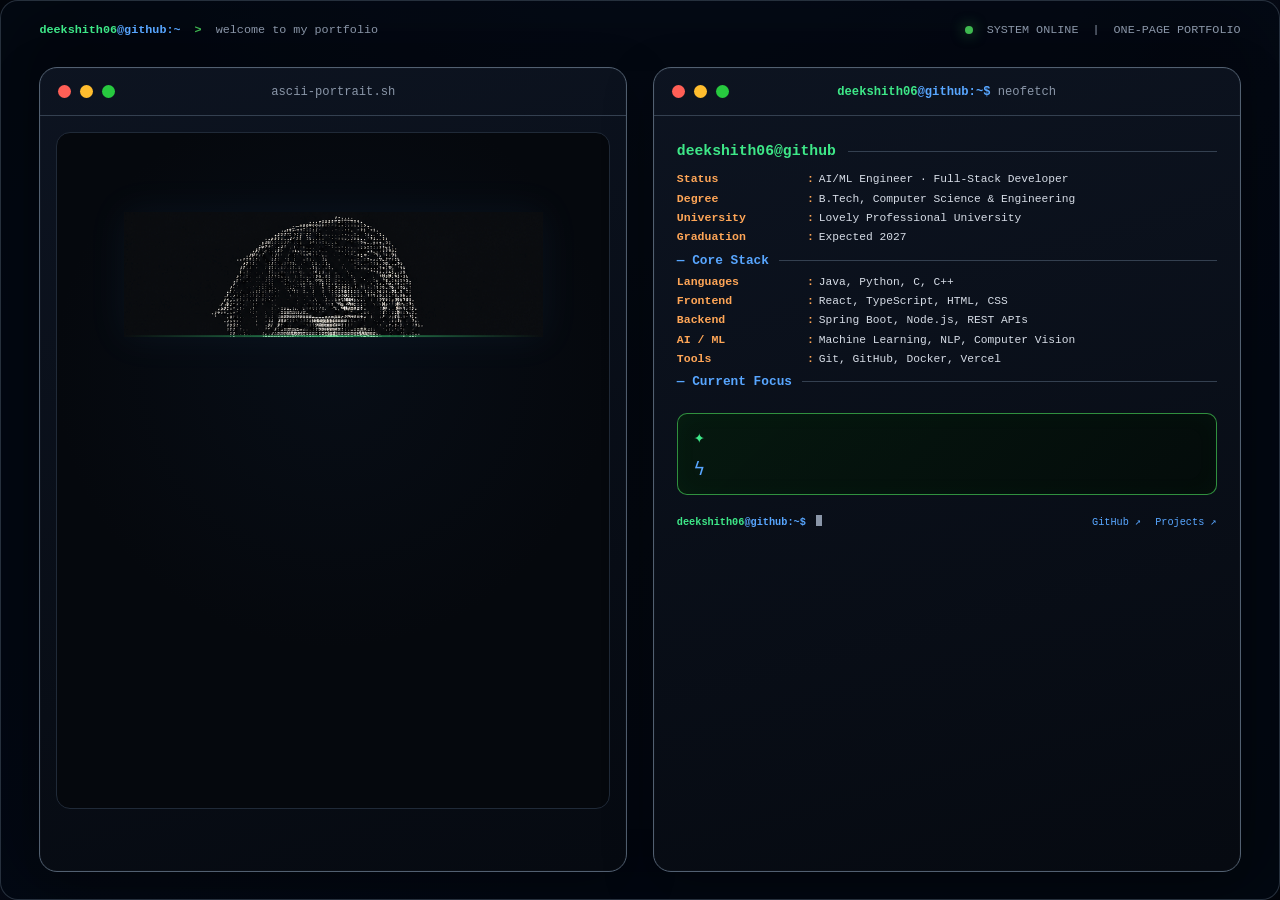
<file: index.html>
<!doctype html>
<html lang="en">
<head>
  <meta charset="utf-8">
  <meta name="viewport" content="width=device-width, initial-scale=1, viewport-fit=cover">
  <meta name="description" content="Deekshith Seelaboyina — AI/ML engineer and full-stack developer building fully working websites and intelligent applications.">
  <meta name="theme-color" content="#050914">
  <meta property="og:title" content="Deekshith Seelaboyina | AI/ML Engineer & Full-Stack Developer">
  <meta property="og:description" content="I use AI to build fully working, production-focused websites and intelligent applications.">
  <meta property="og:type" content="website">
  <meta property="og:url" content="https://deekshith06.github.io/">
  <meta property="og:image" content="https://deekshith06.github.io/assets/deekshith-ascii-clear.png">
  <title>Deekshith Seelaboyina | AI/ML Engineer & Full-Stack Developer</title>
  <link rel="canonical" href="https://deekshith06.github.io/">
  <link rel="preload" href="./assets/deekshith-ascii-once.svg" as="image" type="image/svg+xml">
  <link rel="stylesheet" href="./assets/styles.css">
  <script src="./assets/app.js" defer></script>
</head>
<body>
  <a class="skip-link" href="#profile-panel">Skip to profile information</a>

  <main class="site-shell" aria-label="Deekshith Seelaboyina portfolio">
    <header class="system-bar">
      <div class="welcome-line" aria-label="Portfolio terminal welcome">
        <strong>deekshith06<span>@github:~</span></strong>
        <span class="prompt" aria-hidden="true">&gt;</span>
        <span data-type="welcome to my portfolio">welcome to my portfolio</span>
      </div>
      <div class="system-state"><span class="online-dot" aria-hidden="true"></span> SYSTEM ONLINE <span aria-hidden="true">|</span> ONE-PAGE PORTFOLIO</div>
    </header>

    <nav class="mobile-switcher" aria-label="Mobile portfolio panels">
      <button class="mobile-tab is-active" type="button" data-mobile-target="portrait">Portrait</button>
      <button class="mobile-tab" type="button" data-mobile-target="profile">Profile</button>
    </nav>

    <section class="panel-grid">
      <article class="terminal-panel portrait-panel is-mobile-active" data-mobile-panel="portrait" aria-labelledby="portrait-title">
        <header class="terminal-titlebar">
          <div class="traffic-lights" aria-hidden="true"><span></span><span></span><span></span></div>
          <h1 id="portrait-title">ascii-portrait.sh</h1>
        </header>

        <div class="portrait-body">
          <div class="portrait-stage">
            <img class="ascii-portrait" src="./assets/deekshith-ascii-once.svg" width="666" height="820" alt="Clear ASCII portrait of Deekshith rendering line by line once when the page opens" fetchpriority="high">
          </div>
          <p class="terminal-result" id="portrait-result" aria-live="polite"><span aria-hidden="true">&gt;</span> portrait loaded successfully <span class="block-cursor" aria-hidden="true"></span></p>
        </div>
      </article>

      <article class="terminal-panel profile-panel" id="profile-panel" data-mobile-panel="profile" aria-labelledby="profile-title">
        <header class="terminal-titlebar">
          <div class="traffic-lights" aria-hidden="true"><span></span><span></span><span></span></div>
          <h2 id="profile-title"><strong>deekshith06<span>@github:~$</span></strong> neofetch</h2>
        </header>

        <div class="profile-body">
          <div class="profile-host"><strong data-type="deekshith06@github">deekshith06@github</strong><span></span></div>

          <section class="terminal-section" aria-labelledby="identity-heading">
            <h3 id="identity-heading" class="sr-only">Identity</h3>
            <dl class="terminal-data">
              <div><dt>Status</dt><dd data-type="AI/ML Engineer · Full-Stack Developer">AI/ML Engineer · Full-Stack Developer</dd></div>
              <div><dt>Degree</dt><dd data-type="B.Tech, Computer Science & Engineering">B.Tech, Computer Science & Engineering</dd></div>
              <div><dt>University</dt><dd data-type="Lovely Professional University">Lovely Professional University</dd></div>
              <div><dt>Graduation</dt><dd data-type="Expected 2027">Expected 2027</dd></div>
            </dl>
          </section>

          <section class="terminal-section stack-section" aria-labelledby="stack-heading">
            <h3 id="stack-heading">— Core Stack</h3>
            <dl class="terminal-data">
              <div><dt>Languages</dt><dd data-type="Java, Python, C, C++">Java, Python, C, C++</dd></div>
              <div><dt>Frontend</dt><dd data-type="React, TypeScript, HTML, CSS">React, TypeScript, HTML, CSS</dd></div>
              <div><dt>Backend</dt><dd data-type="Spring Boot, Node.js, REST APIs">Spring Boot, Node.js, REST APIs</dd></div>
              <div><dt>AI / ML</dt><dd data-type="Machine Learning, NLP, Computer Vision">Machine Learning, NLP, Computer Vision</dd></div>
              <div><dt>Tools</dt><dd data-type="Git, GitHub, Docker, Vercel">Git, GitHub, Docker, Vercel</dd></div>
            </dl>
          </section>

          <section class="terminal-section focus-section" aria-labelledby="focus-heading">
            <h3 id="focus-heading">— Current Focus</h3>
            <ul>
              <li data-type="Production-focused intelligent web systems">Production-focused intelligent web systems</li>
              <li data-type="Logistics, finance, language AI and automation">Logistics, finance, language AI and automation</li>
            </ul>
          </section>

          <section class="mission-box" aria-label="Professional direction">
            <p><span aria-hidden="true">✦</span><strong data-type="I am an AI/ML Engineer and Full-Stack Developer.">I am an AI/ML Engineer and Full-Stack Developer.</strong></p>
            <p><span aria-hidden="true">ϟ</span><span data-type="Using AI, I build fully working websites.">Using AI, I build fully working websites.</span></p>
          </section>

          <footer class="profile-footer">
            <div class="terminal-prompt"><strong>deekshith06<span>@github:~$</span></strong> <span class="block-cursor" aria-hidden="true"></span></div>
            <nav aria-label="Portfolio links">
              <a href="https://github.com/Deekshith06" target="_blank" rel="noreferrer">GitHub ↗</a>
              <a href="https://github.com/Deekshith06?tab=repositories" target="_blank" rel="noreferrer">Projects ↗</a>
            </nav>
          </footer>
        </div>
      </article>
    </section>
  </main>

  <noscript><p class="noscript">JavaScript is disabled. All profile information remains available, but the one-time terminal typing effect is skipped.</p></noscript>
</body>
</html>
</file>
<file: assets/styles.css>
:root {
  color-scheme: dark;
  --bg: #050914;
  --panel: #0b111c;
  --panel-deep: #070b12;
  --line: #344050;
  --line-soft: #202a38;
  --text: #d7dde7;
  --muted: #8a96a8;
  --green: #3ee888;
  --green-2: #3fb950;
  --blue: #58a6ff;
  --orange: #ffa657;
  --cyan: #22d3ee;
}

* { box-sizing: border-box; }
html, body { width: 100%; height: 100%; }
body {
  margin: 0;
  overflow: hidden;
  background:
    radial-gradient(circle at 50% -30%, rgba(32, 78, 142, .18), transparent 48%),
    linear-gradient(145deg, #02050b, var(--bg) 55%, #02050b);
  color: var(--text);
  font-family: ui-monospace, SFMono-Regular, Menlo, Monaco, Consolas, "Liberation Mono", monospace;
}
a { color: inherit; text-decoration: none; }
button, a { -webkit-tap-highlight-color: transparent; }
button { font: inherit; }

.skip-link {
  position: fixed;
  top: 8px;
  left: 8px;
  z-index: 100;
  transform: translateY(-150%);
  padding: 9px 12px;
  border-radius: 8px;
  background: var(--green);
  color: #031009;
  font-weight: 800;
}
.skip-link:focus { transform: translateY(0); }

.site-shell {
  width: 100%;
  height: 100dvh;
  display: grid;
  grid-template-rows: 58px minmax(0, 1fr);
  border: 1px solid rgba(52, 64, 80, .72);
  border-radius: 18px;
  overflow: hidden;
  background: rgba(4, 8, 16, .76);
  box-shadow: inset 0 0 80px rgba(11, 30, 61, .12);
}

.system-bar {
  min-width: 0;
  display: flex;
  align-items: center;
  justify-content: space-between;
  gap: 24px;
  padding: 0 clamp(18px, 3vw, 50px);
  color: var(--muted);
  font-size: clamp(.68rem, .92vw, .9rem);
}
.welcome-line, .system-state { display: flex; align-items: center; gap: 14px; white-space: nowrap; }
.welcome-line strong, .terminal-prompt strong { color: var(--green); }
.welcome-line strong span, .terminal-prompt strong span, .profile-host strong { color: var(--blue); }
.prompt { color: var(--green-2); font-weight: 900; }
.online-dot { width: 8px; height: 8px; border-radius: 50%; background: var(--green-2); box-shadow: 0 0 14px rgba(63, 185, 80, .65); }

.mobile-switcher { display: none; }

.panel-grid {
  min-height: 0;
  display: grid;
  grid-template-columns: repeat(2, minmax(0, 1fr));
  align-items: stretch;
  gap: clamp(18px, 2vw, 28px);
  padding: 8px clamp(18px, 3vw, 46px) clamp(18px, 3vh, 36px);
}

.terminal-panel {
  min-width: 0;
  min-height: 0;
  height: 100%;
  display: grid;
  grid-template-rows: 48px minmax(0, 1fr);
  overflow: hidden;
  border: 1px solid #526071;
  border-radius: 18px;
  background: linear-gradient(165deg, rgba(13, 20, 33, .97), rgba(6, 10, 17, .98));
  box-shadow: 0 16px 50px rgba(0, 0, 0, .25), inset 0 0 0 1px rgba(255,255,255,.015);
}

.terminal-titlebar {
  position: relative;
  display: flex;
  align-items: center;
  justify-content: center;
  border-bottom: 1px solid var(--line);
  color: var(--muted);
  padding: 0 76px;
}
.terminal-titlebar h1, .terminal-titlebar h2 {
  min-width: 0;
  margin: 0;
  overflow: hidden;
  text-overflow: ellipsis;
  white-space: nowrap;
  font-size: clamp(.72rem, .95vw, .94rem);
  font-weight: 500;
}
.terminal-titlebar h2 strong { color: var(--green); }
.terminal-titlebar h2 strong span { color: var(--blue); }
.traffic-lights { position: absolute; left: 18px; display: flex; gap: 9px; }
.traffic-lights span { width: 13px; height: 13px; border-radius: 50%; }
.traffic-lights span:nth-child(1) { background: #ff5f56; }
.traffic-lights span:nth-child(2) { background: #ffbd2e; }
.traffic-lights span:nth-child(3) { background: #27c93f; }

.portrait-body {
  min-height: 0;
  display: grid;
  grid-template-rows: minmax(0, 1fr) 38px;
  gap: 8px;
  padding: clamp(10px, 1.3vw, 16px);
}
.portrait-stage {
  min-height: 0;
  display: grid;
  place-items: center;
  overflow: hidden;
  border: 1px solid var(--line-soft);
  border-radius: 14px;
  background: radial-gradient(circle at 50% 35%, rgba(21, 42, 70, .16), transparent 54%), #05080d;
}
.ascii-portrait {
  display: block;
  width: auto;
  height: auto;
  max-width: min(76%, 540px);
  max-height: 88%;
  object-fit: contain;
  filter: drop-shadow(0 0 18px rgba(88, 166, 255, .06));
}
.terminal-result {
  align-self: center;
  margin: 0 0 0 6px;
  color: var(--green-2);
  font-size: clamp(.66rem, .9vw, .86rem);
  opacity: 0;
  transition: opacity .2s ease;
}
.terminal-result.is-visible { opacity: 1; }
.terminal-result > span:first-child { margin-right: 9px; }
.block-cursor {
  display: inline-block;
  width: .58em;
  height: 1.1em;
  margin-left: 4px;
  vertical-align: -.15em;
  background: currentColor;
  animation: cursor-blink 1s steps(1, end) infinite;
}
@keyframes cursor-blink { 50% { opacity: 0; } }

.profile-body {
  min-height: 0;
  display: grid;
  grid-template-rows: auto auto auto auto auto 34px;
  align-content: start;
  gap: clamp(7px, 1.05vh, 12px);
  padding: clamp(14px, 1.8vw, 24px);
  overflow: hidden;
}
.profile-host { display: grid; grid-template-columns: auto 1fr; align-items: center; gap: 12px; min-height: 24px; }
.profile-host strong { color: var(--green); font-size: clamp(.8rem, 1.15vw, 1.07rem); }
.profile-host > span { height: 1px; background: var(--line); }

.terminal-section { min-width: 0; }
.terminal-section h3 {
  display: flex;
  align-items: center;
  gap: 10px;
  margin: 0 0 7px;
  color: var(--blue);
  font-size: clamp(.75rem, 1vw, .95rem);
  font-weight: 800;
}
.terminal-section h3::after { content: ""; height: 1px; flex: 1; background: var(--line); }
.terminal-data { display: grid; gap: clamp(5px, .7vh, 8px); margin: 0; }
.terminal-data > div {
  min-width: 0;
  display: grid;
  grid-template-columns: clamp(94px, 10vw, 132px) minmax(0, 1fr);
  align-items: baseline;
  column-gap: 14px;
}
.terminal-data dt {
  position: relative;
  color: var(--orange);
  font-size: clamp(.68rem, .9vw, .86rem);
  font-weight: 800;
}
.terminal-data dt::after { content: ":"; position: absolute; right: -9px; }
.terminal-data dd {
  min-width: 0;
  margin: 0;
  overflow: hidden;
  text-overflow: ellipsis;
  white-space: nowrap;
  color: var(--text);
  font-size: clamp(.67rem, .88vw, .84rem);
}
.focus-section ul { display: grid; gap: 7px; margin: 0; padding: 0; list-style: none; }
.focus-section li {
  position: relative;
  padding-left: 22px;
  overflow: hidden;
  text-overflow: ellipsis;
  white-space: nowrap;
  color: var(--text);
  font-size: clamp(.66rem, .86vw, .82rem);
}
.focus-section li::before { content: "●"; position: absolute; left: 0; color: var(--green-2); font-size: .72em; top: .18em; }

.mission-box {
  display: grid;
  align-content: center;
  gap: clamp(7px, 1vh, 11px);
  min-height: 82px;
  padding: 12px 16px;
  border: 1px solid rgba(63, 185, 80, .76);
  border-radius: 10px;
  background: linear-gradient(135deg, rgba(6, 25, 15, .93), rgba(4, 12, 10, .96));
  box-shadow: inset 0 0 25px rgba(63, 185, 80, .035);
}
.mission-box p { display: flex; align-items: center; gap: 12px; margin: 0; min-width: 0; }
.mission-box p span:first-child { flex: 0 0 auto; color: var(--green); font-size: 1.15rem; }
.mission-box p:nth-child(2) span:first-child { color: var(--blue); }
.mission-box strong, .mission-box p > span:last-child {
  min-width: 0;
  overflow: hidden;
  text-overflow: ellipsis;
  white-space: nowrap;
  color: #f0f4f8;
  font-size: clamp(.67rem, .9vw, .86rem);
}

.profile-footer {
  display: flex;
  align-items: center;
  justify-content: space-between;
  gap: 16px;
  color: var(--muted);
  font-size: clamp(.61rem, .8vw, .76rem);
}
.profile-footer nav { display: flex; gap: 14px; }
.profile-footer a { color: var(--blue); }
.profile-footer a:hover { color: var(--green); }

.sr-only { position: absolute; width: 1px; height: 1px; padding: 0; margin: -1px; overflow: hidden; clip: rect(0, 0, 0, 0); white-space: nowrap; border: 0; }
.noscript { position: fixed; inset: auto 10px 10px; z-index: 20; margin: 0; padding: 10px 12px; border: 1px solid #8a6d00; border-radius: 8px; background: #2c2508; font-size: .78rem; }

button:focus-visible, a:focus-visible { outline: 2px solid var(--green); outline-offset: 3px; }

@media (max-height: 760px) and (min-width: 901px) {
  .site-shell { grid-template-rows: 48px minmax(0, 1fr); }
  .system-bar { font-size: .7rem; }
  .panel-grid { padding-top: 4px; padding-bottom: 12px; }
  .terminal-panel { grid-template-rows: 42px minmax(0, 1fr); border-radius: 14px; }
  .portrait-body { grid-template-rows: minmax(0, 1fr) 30px; padding: 9px; gap: 4px; }
  .ascii-portrait { max-height: 86%; max-width: 72%; }
  .profile-body { gap: 5px; padding: 11px 17px; }
  .terminal-section h3 { margin-bottom: 4px; }
  .terminal-data { gap: 3px; }
  .mission-box { min-height: 66px; padding-block: 8px; gap: 5px; }
}

@media (max-width: 900px) {
  .site-shell { border: 0; border-radius: 0; grid-template-rows: 48px 42px minmax(0, 1fr); }
  .system-bar { padding: 0 14px; }
  .system-state { display: none; }
  .mobile-switcher {
    display: grid;
    grid-template-columns: 1fr 1fr;
    gap: 5px;
    padding: 4px 10px;
    border-block: 1px solid var(--line-soft);
    background: rgba(5, 9, 20, .92);
  }
  .mobile-tab { border: 0; border-radius: 7px; background: transparent; color: var(--muted); font-size: .7rem; font-weight: 800; }
  .mobile-tab.is-active { background: var(--green); color: #031009; }
  .panel-grid { display: block; padding: 8px 10px 10px; }
  .terminal-panel { display: none; width: 100%; height: 100%; }
  .terminal-panel.is-mobile-active { display: grid; }
  .ascii-portrait { max-width: min(70%, 480px); max-height: 86%; }
  .profile-body { padding: 12px 16px; }
  .terminal-data > div { grid-template-columns: 104px minmax(0, 1fr); }
}

@media (max-width: 520px) {
  .welcome-line { gap: 8px; font-size: .62rem; }
  .terminal-titlebar { padding-inline: 66px 12px; justify-content: flex-start; }
  .terminal-titlebar h1, .terminal-titlebar h2 { font-size: .65rem; }
  .traffic-lights { left: 12px; gap: 6px; }
  .traffic-lights span { width: 9px; height: 9px; }
  .profile-body { gap: 5px; padding: 9px 10px; }
  .profile-host strong { font-size: .73rem; }
  .terminal-data { gap: 4px; }
  .terminal-data > div { grid-template-columns: 86px minmax(0, 1fr); column-gap: 10px; }
  .terminal-data dt, .terminal-data dd { font-size: .61rem; }
  .terminal-section h3 { margin-bottom: 4px; font-size: .65rem; }
  .focus-section li { font-size: .59rem; }
  .mission-box { min-height: 70px; padding: 8px 10px; gap: 5px; }
  .mission-box strong, .mission-box p > span:last-child { font-size: .58rem; }
  .profile-footer { font-size: .56rem; }
  .profile-footer nav { gap: 8px; }
}

@media (max-height: 610px) {
  .site-shell { grid-template-rows: 42px 36px minmax(0, 1fr); }
  .mobile-switcher { padding-block: 3px; }
  .terminal-panel { grid-template-rows: 38px minmax(0, 1fr); }
  .profile-body { gap: 3px; padding-block: 7px; }
  .terminal-data { gap: 2px; }
  .terminal-section h3 { margin-bottom: 2px; }
  .focus-section ul { gap: 3px; }
  .mission-box { min-height: 54px; gap: 2px; padding-block: 5px; }
}

@media (prefers-reduced-motion: reduce) {
  *, *::before, *::after { animation-duration: .01ms !important; animation-iteration-count: 1 !important; transition-duration: .01ms !important; }
  .terminal-result { opacity: 1; }
}
</file>
